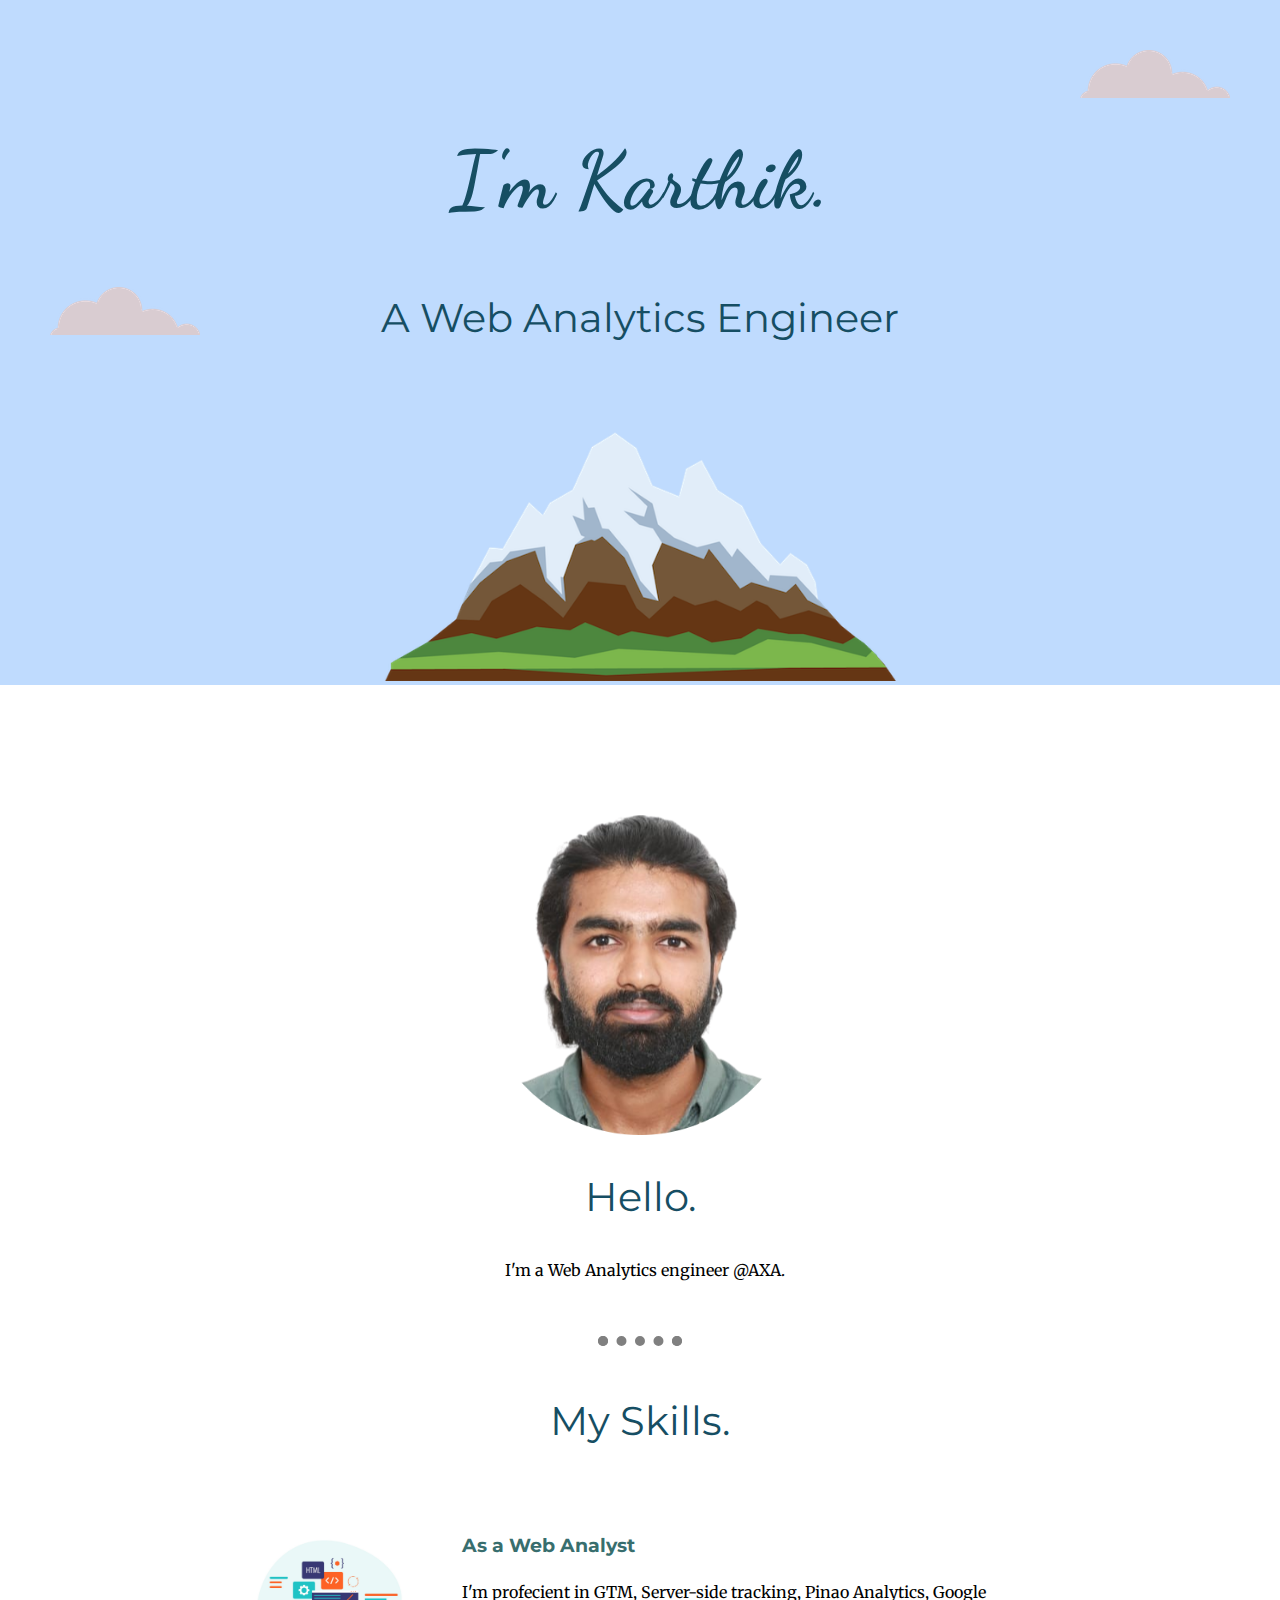
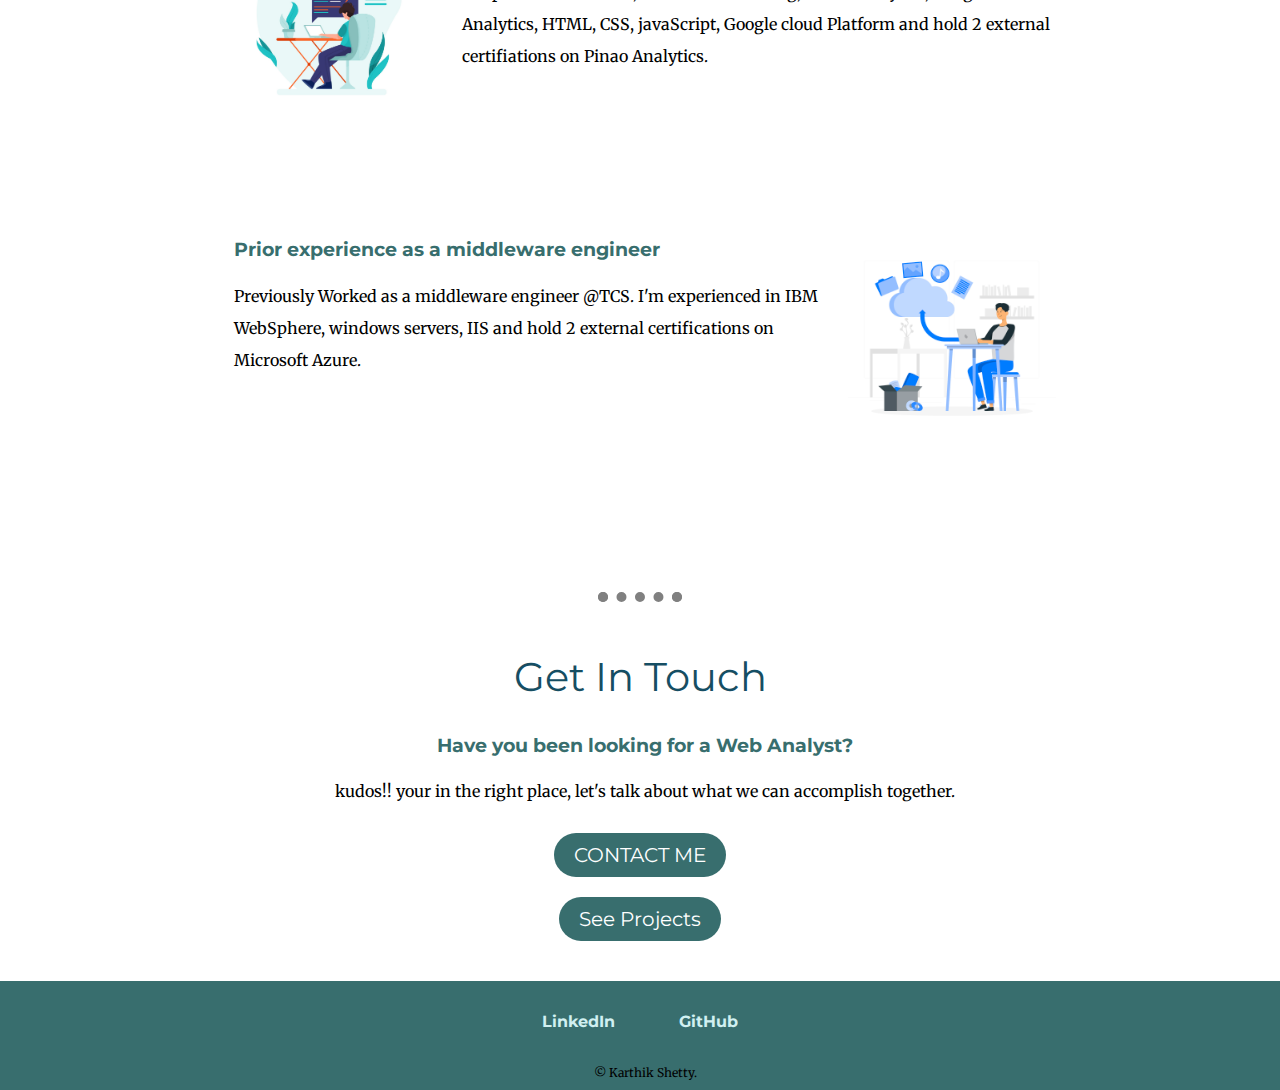
<file: index.html>
<!DOCTYPE html>
<html lang="en">
<head>
    <meta charset="UTF-8">
    <meta http-equiv="X-UA-Compatible" content="IE=edge">
    <meta name="viewport" content="width=device-width, initial-scale=1.0">
    <title>My Site</title>
    <link rel="stylesheet" href="css/style.css">
    <link rel="preconnect" href="https://fonts.googleapis.com">
    <link rel="preconnect" href="https://fonts.gstatic.com" crossorigin>
    <link href="https://fonts.googleapis.com/css2?family=Dancing+Script&family=Merriweather:ital,wght@1,300&family=Montserrat:ital@1&family=Sacramento&display=swap" rel="stylesheet">
    <!-- Google Tag Manager -->
<script>(function(w,d,s,l,i){w[l]=w[l]||[];w[l].push({'gtm.start':
new Date().getTime(),event:'gtm.js'});var f=d.getElementsByTagName(s)[0],
j=d.createElement(s),dl=l!='dataLayer'?'&l='+l:'';j.async=true;j.src=
'https://www.googletagmanager.com/gtm.js?id='+i+dl;f.parentNode.insertBefore(j,f);
})(window,document,'script','dataLayer','GTM-K97PG47X');</script>
<!-- End Google Tag Manager -->
</head>   
    
<body>
    <!-- Google Tag Manager (noscript) -->
<noscript><iframe src="https://www.googletagmanager.com/ns.html?id=GTM-K97PG47X"
height="0" width="0" style="display:none;visibility:hidden"></iframe></noscript>
<!-- End Google Tag Manager (noscript) -->
    
    <div class="top-container">
    <img class="top_cloud" src="images/cloud.png" alt="cloud-img">
      <h1>I'm Karthik.</h1>
      <h2>A Web Analytics Engineer</h2>
    <img class="bottom_cloud" src="images/cloud.png" alt="cloud-img">
    <img class="mount-img" src="images/mountain.png" alt="mount-img">
    </div>
 
    <div class="middle-container">
        <div class="profile">
          <img class="profile-img" src="images/Photo-Karthik-removebg-preview-photoaidcom-cropped.png" alt="profile_img">
          <h2>Hello.</h2>
          <p>I'm a Web Analytics engineer @AXA.</p>
<!--           <p>@office I deploy and manage webapps, @home I learn and build webapps</p> -->
        </div>
        
        <hr>

        <div class="skills">
          <h2>My Skills.</h2>
          <div class="skill-row1">
            <img class="skill-img1" src="images/webdev.jpg" alt="">
            <h3>As a Web Analyst</h3>
            <p class="skill-description1">I'm profecient in GTM, Server-side tracking, Pinao Analytics, Google Analytics, HTML, CSS, javaScript, Google cloud Platform and hold 2 external certifiations on Pinao Analytics.</p>
          </div>
       
          <div class="skill-row2">
            <img class="skill-img2" src="images/middleware.jpg" alt="">
            <h3>Prior experience as a middleware engineer</h3>
            <p class="skill-description2">Previously Worked as a middleware engineer @TCS. I'm experienced in IBM WebSphere, windows servers, IIS and hold 2 external certifications on Microsoft Azure.</p>
          </div>
        </div>
        
        <hr>
        
        <div class="contact-me">
          
          <h2>Get In Touch</h2>
          <h3>Have you been looking for a Web Analyst?</h3>
          <p>kudos!! your in the right place, let's talk about what we can accomplish together.</p>
          <br>
          <a class="btn" href="mailto:kvshetty27@gmail.com">CONTACT ME</a>
          <br><br><br>
          <a class="btn proj" href="/projects.html" target="_blank">See Projects</a>
        </div>
      </div>
      
      <br>
      <div class="bottom-container">
        <a class="footer-link" href="https://www.linkedin.com/in/kvshetty/" target="_blank">LinkedIn</a>
        <a class="footer-link" href="https://github.com/KarthikShetty11" target="_blank">GitHub</a>
        <!-- <a class="footer-link" href="https://kvshetty.netlify.app" target="_blank">Website</a> -->
        <p class="copyright">© Karthik Shetty.</p>
      </div>
      

</body>
</html>
</file>
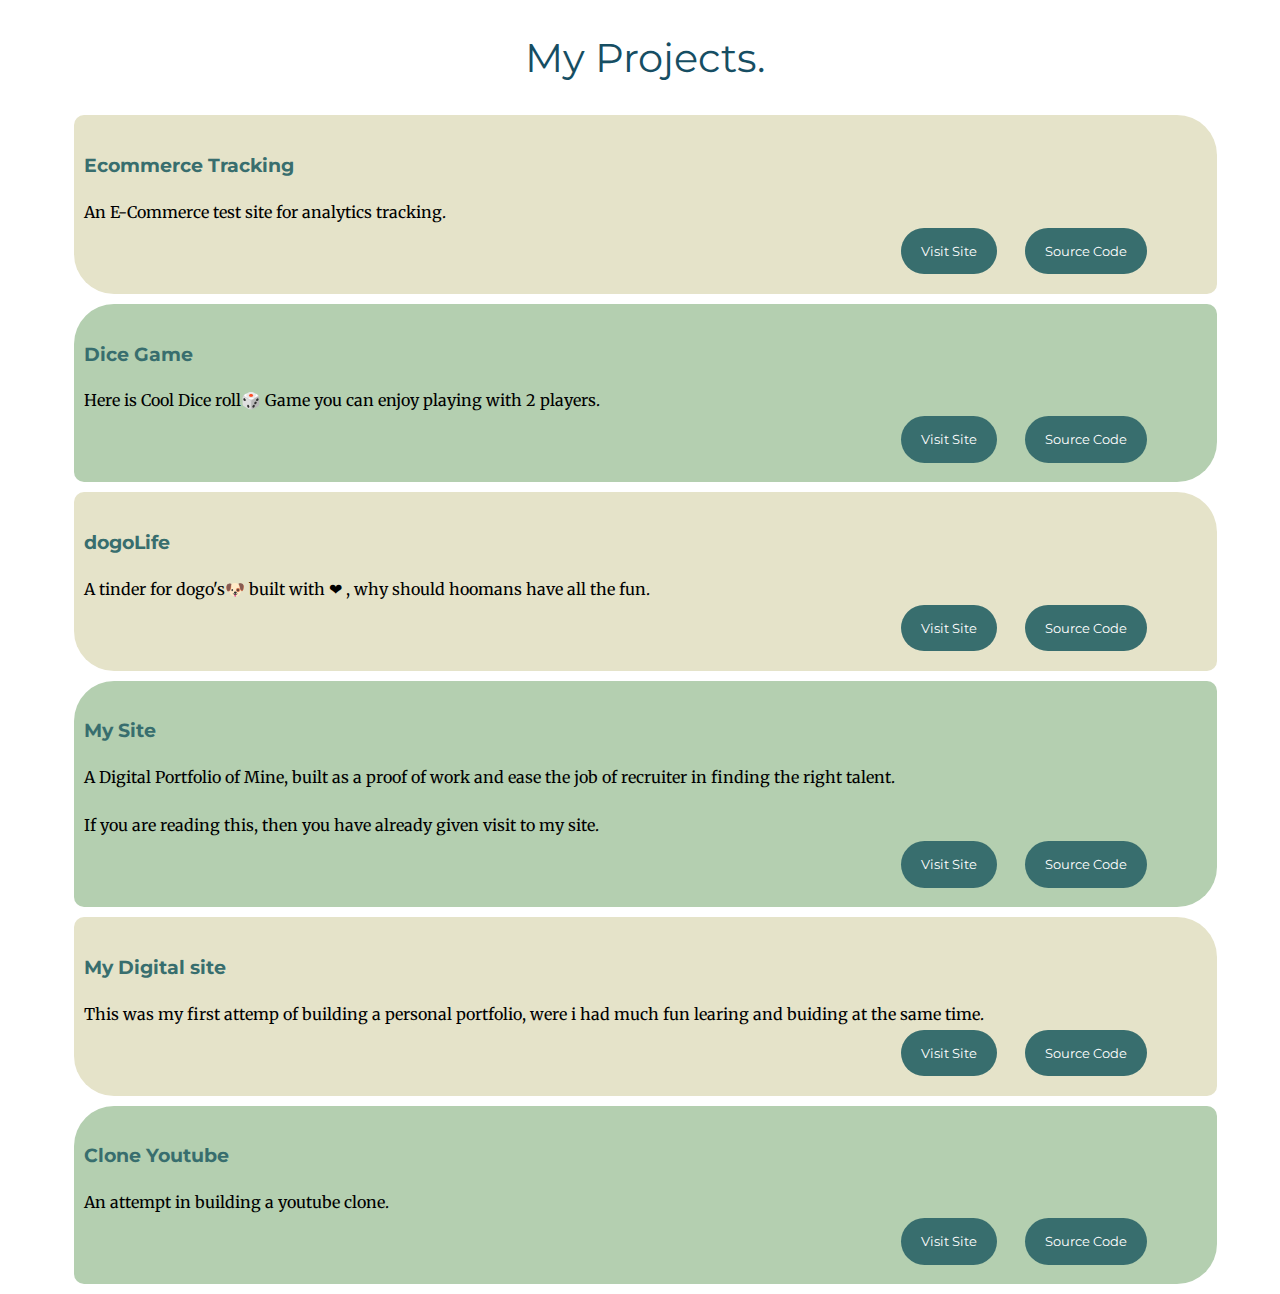
<file: projects.html>
<!DOCTYPE html>
<html lang="en">
<head>
    <meta charset="UTF-8">
    <meta http-equiv="X-UA-Compatible" content="IE=edge">
    <meta name="viewport" content="width=device-width, initial-scale=1.0">
    <title>Projects</title>
    <link rel="stylesheet" href="css/style.css">
    <link rel="preconnect" href="https://fonts.googleapis.com">
    <link rel="preconnect" href="https://fonts.gstatic.com" crossorigin>
    <link href="https://fonts.googleapis.com/css2?family=Dancing+Script&family=Merriweather:ital,wght@1,300&family=Montserrat:ital@1&family=Sacramento&display=swap" rel="stylesheet">
    <!-- Google Tag Manager -->
<script>(function(w,d,s,l,i){w[l]=w[l]||[];w[l].push({'gtm.start':
new Date().getTime(),event:'gtm.js'});var f=d.getElementsByTagName(s)[0],
j=d.createElement(s),dl=l!='dataLayer'?'&l='+l:'';j.async=true;j.src=
'https://www.googletagmanager.com/gtm.js?id='+i+dl;f.parentNode.insertBefore(j,f);
})(window,document,'script','dataLayer','GTM-K97PG47X');</script>
<!-- End Google Tag Manager -->
</head>
<body>
    <!-- Google Tag Manager (noscript) -->
<noscript><iframe src="https://www.googletagmanager.com/ns.html?id=GTM-K97PG47X"
height="0" width="0" style="display:none;visibility:hidden"></iframe></noscript>
<!-- End Google Tag Manager (noscript) -->
    <div class="project">
        <h2>My Projects.</h2>

                <div class="project-row2">
          <h3>Ecommerce Tracking</h3>
          <p class="project-description">An E-Commerce test site for analytics tracking.
              <br>
              <a class="Project btn btn1" href="https://ecommercetracking.netlify.app/" target="_blank">Visit Site</a>
              <a class="Project btn btn2" href="https://github.com/KarthikShetty11/E-Commerce.git" target="_blank">Source Code</a></p>
        </div>

        <div class="project-row1">
          <h3>Dice Game</h3>
          <p class="project-description">Here is Cool Dice roll🎲 Game you can enjoy playing with 2 players.  
              <br>         
              <a class="Project btn btn1" href="https://projectdicegame.netlify.app/" target="_blank">Visit Site</a>
              <a class="Project btn btn2" href="https://github.com/KarthikShetty11/DOM.git" target="_blank">Source Code</a>
          </p>
        </div>
     
        <div class="project-row2">
          <h3>dogoLife</h3>
          <p class="project-description">A tinder for dogo's🐶 built with ❤ , why should hoomans have all the fun.
              <br>
              <a class="Project btn btn1" href="https://dogolife.netlify.app/" target="_blank">Visit Site</a>
              <a class="Project btn btn2" href="https://github.com/KarthikShetty11/bootstrap.git" target="_blank">Source Code</a></p>
        </div>

        <div class="project-row1">
            <h3>My Site</h3>
            <p class="project-description">A Digital Portfolio of Mine, built as a proof of work and ease the job of recruiter in finding the right talent.</p>
            <p>If you are reading this, then you have already given visit to my site.
                <br>
                <a class="Project btn btn1" href="https://karthikvshetty.netlify.app/" target="_blank">Visit Site</a>
                <a class="Project btn btn2" href="https://github.com/KarthikShetty11/CSS-My-site.git" target="_blank">Source Code</a></p>
          </div>

        <div class="project-row2">
            <h3>My Digital site</h3>
            <p class="project-description">This was my first attemp of building a personal portfolio, were i had much fun learing and buiding at the same time.
                <br>
                <a class="Project btn btn1" href="https://kvshetty.netlify.app/" target="_blank">Visit Site</a>
                <a class="Project btn btn2" href="https://github.com/KarthikShetty11/MyDigitalPorfolio.git" target="_blank">Source Code</a>
            </p>
          </div>
          <div class="project-row1">
            <h3>Clone Youtube</h3>
            <p class="project-description">An attempt in building a youtube clone.
            <br>
                <a class="Project btn btn1" href="https://cloneyoutubeproject.netlify.app/" target="_blank">Visit Site</a>
                <a class="Project btn btn2" href="https://github.com/KarthikShetty11/clone-youtube.git" target="_blank">Source Code</a>
            </p>
          </div>
      </div>
</body>
</html>
</file>
<file: css/style.css>
body{
    margin: 0px;
    text-align: center;
    font-family: 'Merriweather', serif;
}

h1{
    font-size: 5rem;
    font-weight: bold;
    margin:0;
    /* font-family: 'Sacramento', cursive; */
    font-family: 'Dancing Script', cursive;
    color: #164e63;
    line-height: 2;
}

h2{ 
    font-family: 'Montserrat', sans-serif;
    font-size:2.5rem;
    font-weight: normal;
    color: #164e63;
    
}

h3{
    font-family: 'Montserrat', sans-serif;
    color: #386e6e;
}

p{
    line-height: 2;
}

.top-container{
    background-color: #bfdbfe;
    padding-top: 100px;
    position: relative;
    
    /* width: 200px;
    height: 200px; */
    /* position: absolute;
    padding: 100px; */
    /* border: solid;
    padding: 10px;
    display: inline-block;
    position: relative;
    left: 460px; */
}

.top_cloud{
    position: absolute;
    right: 50px;
    top: 50px;
 }

.mount-img{
    width: 40%;
}

.bottom_cloud{
     position: absolute;
     left:50px;
     bottom:350px;
 }
 

.middle-container
{ margin: 100px 0 30px 0;
/* {background-color: #f8fafc; */
    /*position: absolute;
    left:200px;
    top: 200px;
    width: 200px;
    height: 200px; */
    /* margin-left: 225px; */
    /* border: solid;
    padding: 10px;
    display: inline-block;
    position: relative;
    right: 230px; */}
    



.profile-img{
    width: 25%;
    margin-top: 30px;
}


.skill-row1{
    width: 65%;
    margin: 50px auto 50px auto;
    padding: 20px 0 100px 0;
    text-align: left;
}

.skill-img1{
    width: 25%;
    float: left;
    margin-right: 30px;
}

.skill-discription1{
    /* clear: left ; */
}

.skill-row2{
    width: 65%;
    margin: 50px auto 100px auto;
    text-align: left;
    padding-bottom:100px;  
}

.skill-img2{
    width: 25%;
    float: right;
    margin-left: 30px;
    
}

.skill-discription2{
    clear: right ;
}

hr{    
    border-style: dotted;
    border-bottom: none;
    border-color: gray;
    border-width: 10px;
    width: 5%;
    margin:50px auto;
}

.contact-me{
    margin-top: 20px;
}
.contact-me .btn{

}

/* @media (max-width:2000px) {

    .contact-me{
        position:static;
        width: 80%;
        text-align: center;
    }
} */

/* @media (max-width:1000px) 
{
.btn{
    position:static;
    width: 90%;
    margin-top: 10%;
    }
} */

.btn {
    -webkit-border-radius: 28;
    -moz-border-radius: 28;
    border-radius: 28px;
    font-family: 'Montserrat', sans-serif;
    color: #ffffff;
    font-size: 20px;
    background: #386e6e;
    margin: 0 20px;;
    padding: 10px 20px 10px 20px;
    text-decoration: none;
    
  }
  
  .btn:hover {
    background: #3cb0fd;
    text-decoration: none;
    
  }
  



  .bottom-container{
    
    background-color:#386e6e;;
    padding: 30px 0 5px 0;
    
    /* background-color: brown;
    width: 200px;
    height: 200px;
    position: absolute;
    left: 400px;
    top: 400px; */
    /* margin-left: 450px; */
    /* border: solid;
    padding: 10px;
    display: inline-block;
    position: relative;
    right:230px */
}

.footer-link{
    color: #d1f0f1;
    font-family: 'Montserrat', sans-serif;
    margin: 30px;
    text-decoration: none;
    font-weight: bold;
}

.footer-link:hover{
    color: #191919;
    
}

.copyright{
    margin: 0;
    padding-top: 30px;
    font-size: 0.75rem;
}

.project-row1{
    width: 90%;
    margin: 10px auto 10px auto;
    padding: 20px 0 50px 0;
    text-align: left;
    background-color: #B4CFB0;
    border-radius: 40px 10px;
    position: relative;
    
}



.project-row2{
    width: 90%;
    margin: 10px auto 10px auto;
    padding: 20px 0 50px 0;
    text-align: left;
    background-color: #E5E3C9;
    border-radius: 10px 40px;
    position: relative;
}

.project, h3,  p {
 padding-left: 10px;
}

.btn1
{
    position: absolute;
    right: 200px;
    font-size: smaller;
}

.btn2
{
    position: absolute;
    right: 50px;
    font-size: smaller;
}
</file>
